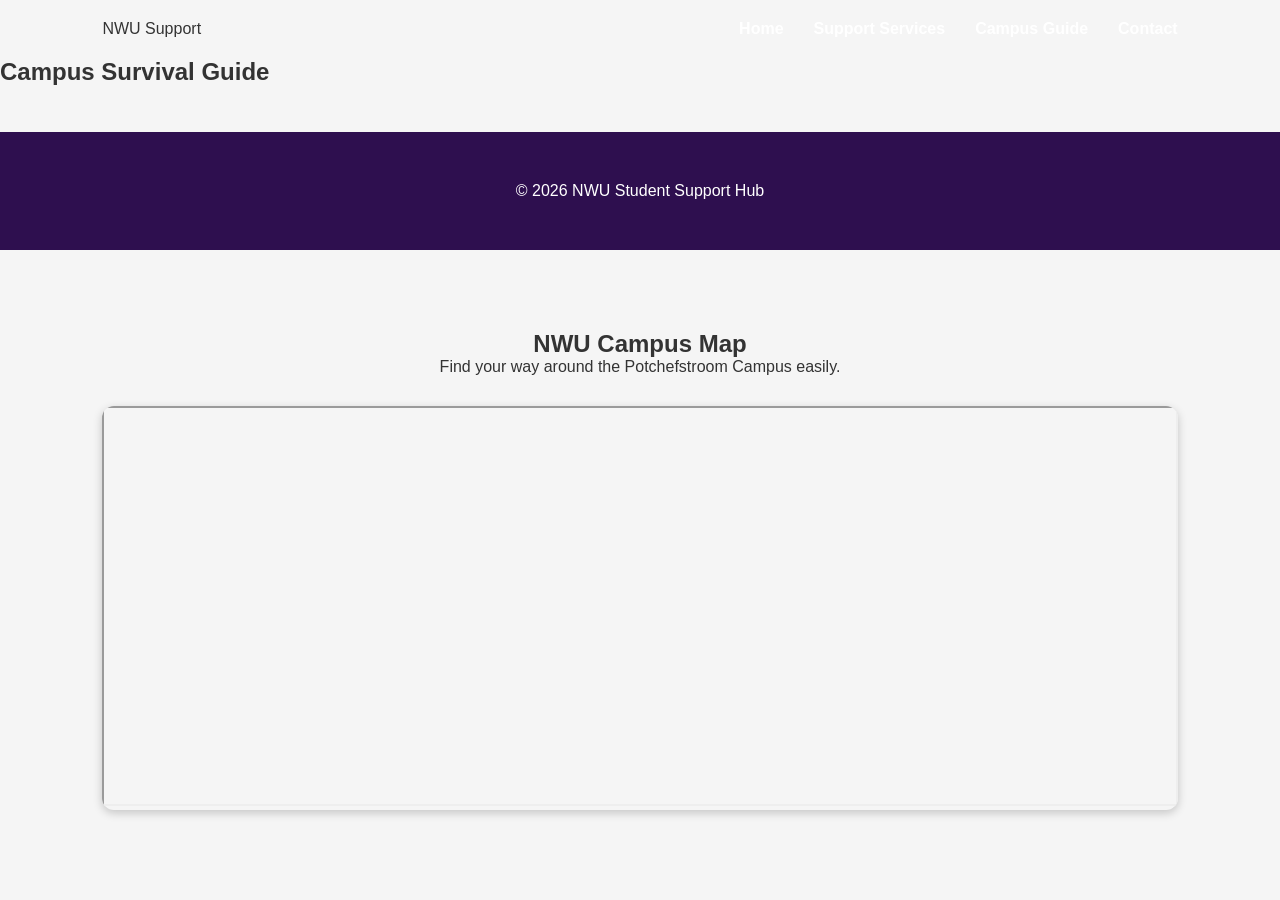
<file: campus.html>
<!DOCTYPE html>
<html lang="en">
<head>
    <meta charset="UTF-8">
    <meta name="viewport" content="width=device-width, initial-scale=1.0">
    <title>Campus Guide</title>
    <link rel="stylesheet" href="style.css">
</head>
<body>

<header>
    <nav class="navbar">
        <div class="logo">NWU Support</div>

        <ul class="nav-links">
            <li><a href="index.html">Home</a></li>
            <li><a href="support.html">Support Services</a></li>
            <li><a href="campus.html">Campus Guide</a></li>
            <li><a href="contact.html">Contact</a></li>
        </ul>
    </nav>
</header>

<section class="page-banner">
    <h1>Campus Survival Guide</h1>
</section>

<section class="guide-container">

    <div class="guide-card">
        <h2>Best Study Spaces</h2>
        <p>Library, student centre, and quiet study areas.</p>
    </div>

    <div class="guide-card">
        <h2>Residence Life</h2>
        <p>Important residence rules and student life tips.</p>
    </div>

    <div class="guide-card">
        <h2>Campus Safety</h2>
        <p>Emergency contacts and campus safety procedures.</p>
    </div>

</section>

<footer>
    <p>© 2026 NWU Student Support Hub</p>
</footer>

<script src="script.js"></script>
</body>
<section class="map-section">

  <h2>NWU Campus Map</h2>
  <p>Find your way around the Potchefstroom Campus easily.</p>

  <div class="map-container">

    <iframe 
      src="https://www.google.com/maps/embed/v1/place?key=YOUR_API_KEY&q=-26.7049,27.1036&zoom=16"
      allowfullscreen>
    </iframe>

  </div>

</section>

</html>
</file>
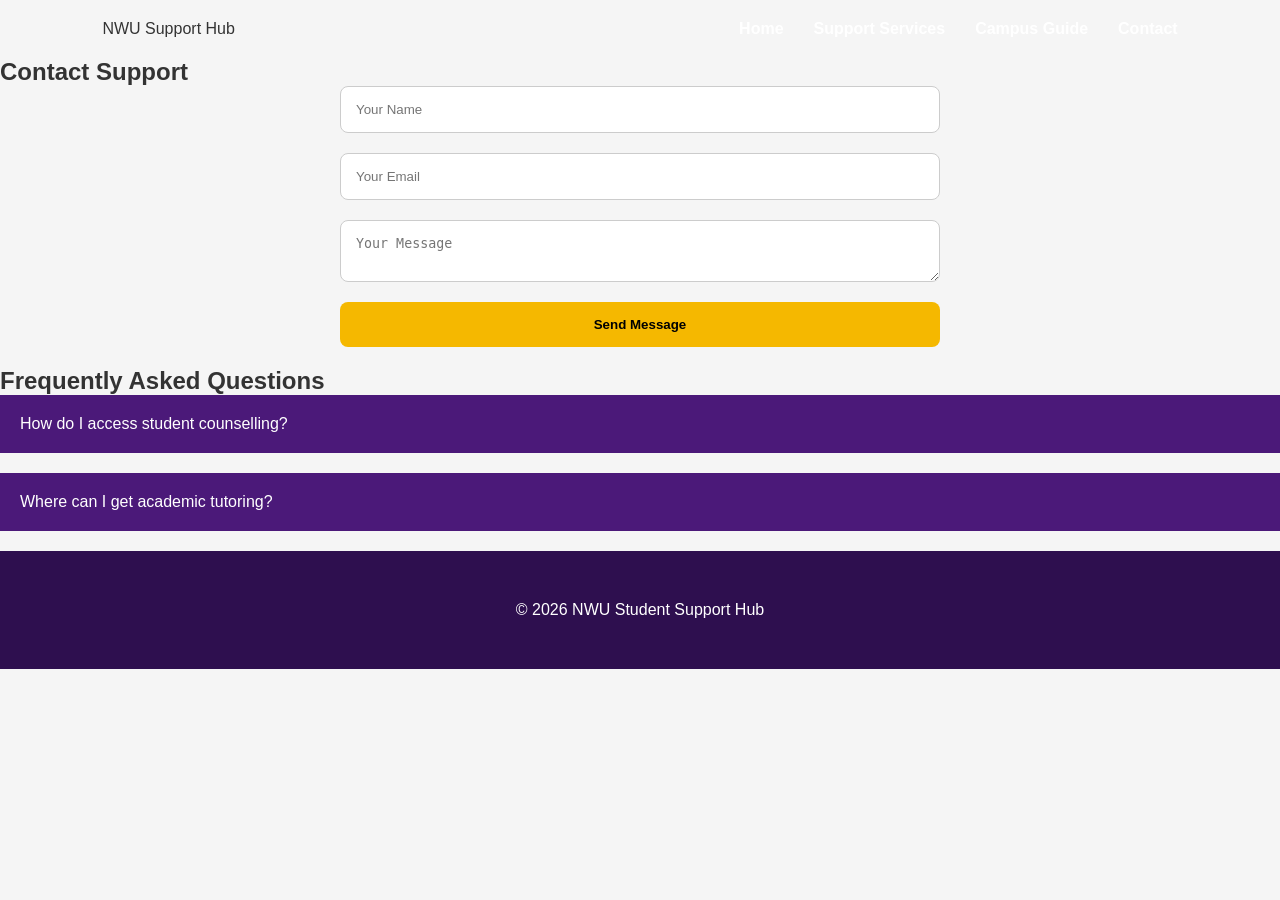
<file: contact.html>
<!DOCTYPE html>
<html lang="en">
<head>
    <meta charset="UTF-8">
    <meta name="viewport" content="width=device-width, initial-scale=1.0">
    <title>Contact Us</title>
    <link rel="stylesheet" href="style.css">
</head>
<body>

<header>
    <nav class="navbar">
        <div class="logo">NWU Support Hub</div>

        <ul class="nav-links">
            <li><a href="index.html">Home</a></li>
            <li><a href="support.html">Support Services</a></li>
            <li><a href="campus.html">Campus Guide</a></li>
            <li><a href="contact.html">Contact</a></li>
        </ul>
    </nav>
</header>

<section class="contact-section">

    <h1>Contact Support</h1>

    <form id="contactForm">

        <input type="text" id="name" placeholder="Your Name">

        <input type="email" id="email" placeholder="Your Email">

        <textarea id="message" placeholder="Your Message"></textarea>

        <button type="submit">Send Message</button>

        <p id="formMessage"></p>

    </form>

</section>

<section class="faq-section">

    <h2>Frequently Asked Questions</h2>

    <div class="faq-item">
        <button class="faq-question">How do I access student counselling?</button>
        <div class="faq-answer">
            <p>You can contact the student wellness centre on campus.</p>
        </div>
    </div>

    <div class="faq-item">
        <button class="faq-question">Where can I get academic tutoring?</button>
        <div class="faq-answer">
            <p>Visit the academic support centre for tutoring assistance.</p>
        </div>
    </div>

</section>

<footer>
    <p>© 2026 NWU Student Support Hub</p>
</footer>

<script src="script.js"></script>
</body>
</html>
</file>
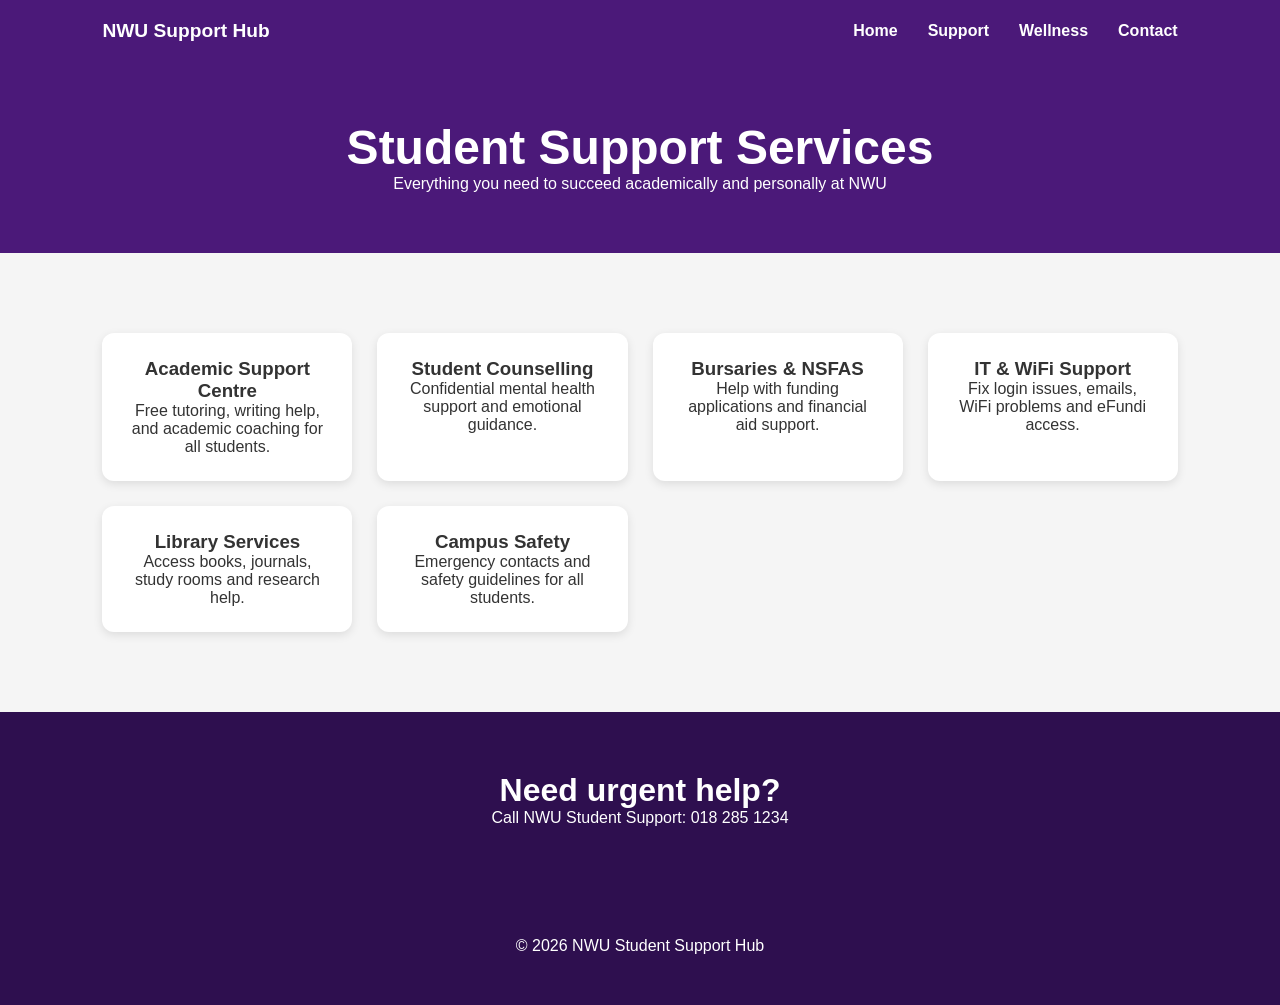
<file: support.html>
<!DOCTYPE html>
<html lang="en">
<head>
  <meta charset="UTF-8">
  <meta name="viewport" content="width=device-width, initial-scale=1.0">
  <title>Student Support Services</title>
  <link rel="stylesheet" href="style.css">
</head>

<body>

<header class="header">
  <nav class="navbar">

    <div class="logo">
      <h2>NWU Support Hub</h2>
    </div>

    <ul class="nav-links">
      <li><a href="index.html">Home</a></li>
      <li><a href="support.html">Support</a></li>
      <li><a href="wellness.html">Wellness</a></li>
      <li><a href="contact.html">Contact</a></li>
    </ul>

  </nav>
</header>

<section class="page-hero">
  <h1>Student Support Services</h1>
  <p>Everything you need to succeed academically and personally at NWU</p>
</section>

<!-- SUPPORT GRID -->

<section class="support-section">

  <div class="support-grid">

    <div class="support-card">
      <i class="fas fa-book"></i>
      <h3>Academic Support Centre</h3>
      <p>Free tutoring, writing help, and academic coaching for all students.</p>
    </div>

    <div class="support-card">
      <i class="fas fa-user-md"></i>
      <h3>Student Counselling</h3>
      <p>Confidential mental health support and emotional guidance.</p>
    </div>

    <div class="support-card">
      <i class="fas fa-graduation-cap"></i>
      <h3>Bursaries & NSFAS</h3>
      <p>Help with funding applications and financial aid support.</p>
    </div>

    <div class="support-card">
      <i class="fas fa-wifi"></i>
      <h3>IT & WiFi Support</h3>
      <p>Fix login issues, emails, WiFi problems and eFundi access.</p>
    </div>

    <div class="support-card">
      <i class="fas fa-book-open"></i>
      <h3>Library Services</h3>
      <p>Access books, journals, study rooms and research help.</p>
    </div>

    <div class="support-card">
      <i class="fas fa-shield-alt"></i>
      <h3>Campus Safety</h3>
      <p>Emergency contacts and safety guidelines for all students.</p>
    </div>

  </div>

</section>

<!-- QUICK HELP BANNER -->

<section class="help-banner">

  <h2>Need urgent help?</h2>
  <p>Call NWU Student Support: 018 285 1234</p>

</section>

<footer>
  <p>© 2026 NWU Student Support Hub</p>
</footer>

</body>
</html>
</file>
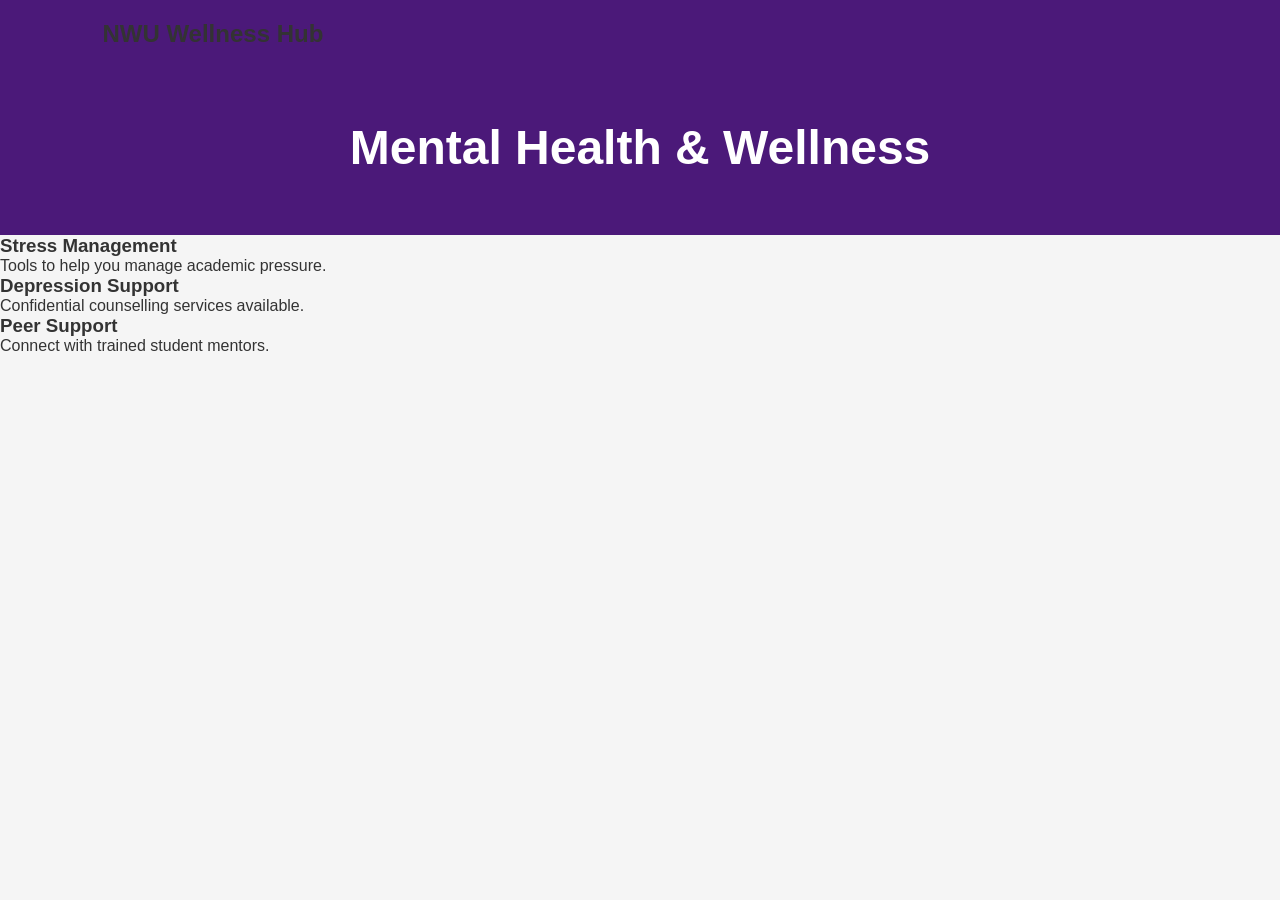
<file: wellness.html>
<!DOCTYPE html>
<html>
<head>
  <title>Wellness Hub</title>
  <link rel="stylesheet" href="style.css">
</head>

<body>

<header class="header">
  <nav class="navbar">
    <h2 class="logo">NWU Wellness Hub</h2>
  </nav>
</header>

<section class="page-hero">
  <h1>Mental Health & Wellness</h1>
</section>

<section class="wellness-section">

  <div class="wellness-grid">

    <div class="wellness-card">
      <h3>Stress Management</h3>
      <p>Tools to help you manage academic pressure.</p>
    </div>

    <div class="wellness-card">
      <h3>Depression Support</h3>
      <p>Confidential counselling services available.</p>
    </div>

    <div class="wellness-card">
      <h3>Peer Support</h3>
      <p>Connect with trained student mentors.</p>
    </div>

  </div>

</section>

</body>
</html>
</file>
<file: style.css>
*{
    margin:0;
    padding:0;
    box-sizing:border-box;
    scroll-behavior:smooth;
}

body{
    font-family:Arial, Helvetica, sans-serif;
    background:#f5f5f5;
    color:#333;
}

/* NAVBAR */

.header{
    position:fixed;
    width:100%;
    top:0;
    left:0;
    background:#4B1979;
    z-index:1000;
}

.navbar{
    display:flex;
    justify-content:space-between;
    align-items:center;
    padding:20px 8%;
}

.logo h2{
    color:white;
}

.nav-links{
    display:flex;
    list-style:none;
    gap:30px;
}

.nav-links a{
    text-decoration:none;
    color:white;
    font-weight:bold;
    transition:0.3s;
}

.nav-links a:hover{
    color:#F5B800;
}

.hamburger{
    display:none;
    color:white;
    font-size:28px;
    cursor:pointer;
}

/* HERO */

.hero{
    height:100vh;

    background:
    linear-gradient(rgba(0,0,0,0.6),
    rgba(0,0,0,0.6)),
    url('https://images.unsplash.com/photo-1541339907198-e08756dedf3f?q=80&w=1400');

    background-size:cover;
    background-position:center;

    display:flex;
    justify-content:center;
    align-items:center;

    text-align:center;
    color:white;
}

.hero-content{
    max-width:800px;
}

.hero-content h1{
    font-size:4rem;
    margin-bottom:20px;
}

.hero-content p{
    font-size:1.2rem;
    margin-bottom:30px;
}

.hero-buttons{
    display:flex;
    justify-content:center;
    gap:20px;
}

.btn-primary,
.btn-secondary{
    padding:14px 28px;
    border-radius:8px;
    text-decoration:none;
    font-weight:bold;
}

.btn-primary{
    background:#F5B800;
    color:black;
}

.btn-secondary{
    border:2px solid white;
    color:white;
}

.btn-primary:hover,
.btn-secondary:hover{
    transform:translateY(-3px);
}

/* SECTION TITLES */

.section-title{
    text-align:center;
    margin-bottom:50px;
}

.section-title h2{
    font-size:2.5rem;
    color:#4B1979;
}

/* SERVICES */

.services{
    padding:100px 8%;
}

.search-box{
    text-align:center;
    margin-bottom:40px;
}

#searchInput{
    width:80%;
    max-width:500px;
    padding:14px;
    border:1px solid #ccc;
    border-radius:8px;
}

.service-container{
    display:grid;
    grid-template-columns:repeat(auto-fit,minmax(250px,1fr));
    gap:25px;
}

.service-card{
    background:white;
    padding:30px;
    border-radius:12px;
    text-align:center;
    box-shadow:0 2px 10px rgba(0,0,0,0.1);
    transition:0.3s;
}

.service-card:hover{
    transform:translateY(-10px);
}

.service-card i{
    font-size:40px;
    color:#F5B800;
    margin-bottom:20px;
}

.service-card h3{
    margin-bottom:15px;
}

/* GUIDE */

.guide{
    padding:100px 8%;
    background:white;
}

.guide-container{
    display:grid;
    grid-template-columns:repeat(auto-fit,minmax(300px,1fr));
    gap:30px;
}

.guide-card{
    background:#f9f9f9;
    border-radius:12px;
    overflow:hidden;
    box-shadow:0 2px 10px rgba(0,0,0,0.1);
}

.guide-card img{
    width:100%;
    height:250px;
    object-fit:cover;
}

.guide-content{
    padding:20px;
}

/* WELLNESS */

.wellness{
    padding:100px 8%;
}

.wellness-container{
    display:grid;
    grid-template-columns:repeat(auto-fit,minmax(250px,1fr));
    gap:25px;
}

.wellness-box{
    background:#4B1979;
    color:white;
    padding:30px;
    border-radius:12px;
}

/* FAQ */

.faq{
    padding:100px 8%;
    background:white;
}

.faq-item{
    margin-bottom:20px;
}

.faq-question{
    width:100%;
    padding:20px;
    background:#4B1979;
    color:white;
    border:none;
    text-align:left;
    cursor:pointer;
    font-size:1rem;
}

.faq-answer{
    display:none;
    padding:20px;
    background:#f1f1f1;
}

/* CONTACT */

.contact{
    padding:100px 8%;
}

form{
    max-width:600px;
    margin:auto;

    display:flex;
    flex-direction:column;
    gap:20px;
}

form input,
form textarea{
    padding:15px;
    border:1px solid #ccc;
    border-radius:8px;
}

form button{
    background:#F5B800;
    border:none;
    padding:15px;
    font-weight:bold;
    border-radius:8px;
    cursor:pointer;
}

/* DARK MODE */

.dark-btn{
    position:fixed;
    bottom:20px;
    right:20px;
    padding:12px 20px;
    background:#222;
    color:white;
    border:none;
    border-radius:50px;
    cursor:pointer;
}

.dark-mode{
    background:#111;
    color:white;
}

.dark-mode .service-card,
.dark-mode .guide-card,
.dark-mode .faq-answer{
    background:#1f1f1f;
    color:white;
}

/* FOOTER */

footer{
    background:#2E0F4F;
    color:white;
    text-align:center;
    padding:50px 20px;
}

.socials{
    margin-top:20px;
}

.socials i{
    margin:0 10px;
    font-size:20px;
}

/* RESPONSIVE */

@media(max-width:768px){

    .nav-links{
        position:absolute;
        top:80px;
        right:-100%;
        flex-direction:column;
        background:#4B1979;
        width:250px;
        padding:30px;
        transition:0.3s;
    }

    .nav-links.active{
        right:0;
    }

    .hamburger{
        display:block;
    }

    .hero-content h1{
        font-size:2.5rem;
    }

    .hero-buttons{
        flex-direction:column;
    }
}
/* PAGE HERO */

.page-hero{
    padding:120px 8% 60px;
    text-align:center;
    background:#4B1979;
    color:white;
}

.page-hero h1{
    font-size:3rem;
}

/* SUPPORT GRID */

.support-section{
    padding:80px 8%;
    background:#f5f5f5;
}

.support-grid{
    display:grid;
    grid-template-columns:repeat(auto-fit,minmax(250px,1fr));
    gap:25px;
}

.support-card{
    background:white;
    padding:25px;
    border-radius:12px;
    text-align:center;
    box-shadow:0 3px 10px rgba(0,0,0,0.1);
    transition:0.3s;
}

.support-card:hover{
    transform:translateY(-8px);
    background:#F5B800;
}

.support-card i{
    font-size:35px;
    margin-bottom:15px;
    color:#4B1979;
}

/* HELP BANNER */

.help-banner{
    background:#2E0F4F;
    color:white;
    text-align:center;
    padding:60px 20px;
}

.help-banner h2{
    font-size:2rem;
}.map-section{
    padding:80px 8%;
    text-align:center;
    background:#f5f5f5;
}

.map-container{
    margin-top:30px;
    border-radius:12px;
    overflow:hidden;
    box-shadow:0 3px 10px rgba(0,0,0,0.2);
}

.map-container iframe{
    width:100%;
    height:400px;
}
.wellness-box h3{
    margin-bottom:10px;
}

.wellness-box p{
    font-size:0.95rem;
    line-height:1.5;
}
.btn-primary:hover{
    box-shadow:0 0 15px #F5B800;
}
.service-card:hover{
    transform:translateY(-10px) scale(1.03);
}
.service-card,
.guide-card,
.wellness-box{
    opacity:0;
    transform:translateY(40px);
    transition:0.6s ease;
}
.logo{
    display:flex;
    align-items:center;
    gap:12px;
}

/* NWU STYLE BADGE LOGO */
.nwu-badge{
    width:45px;
    height:45px;
    background:#4B1979;
    color:#F5B800;
    font-weight:bold;
    display:flex;
    justify-content:center;
    align-items:center;
    border-radius:50%;
    font-size:14px;
    border:2px solid #F5B800;
    box-shadow:0 2px 8px rgba(0,0,0,0.2);
    letter-spacing:1px;
}

.logo h2{
    color:white;
    font-size:1.2rem;
}
</file>
